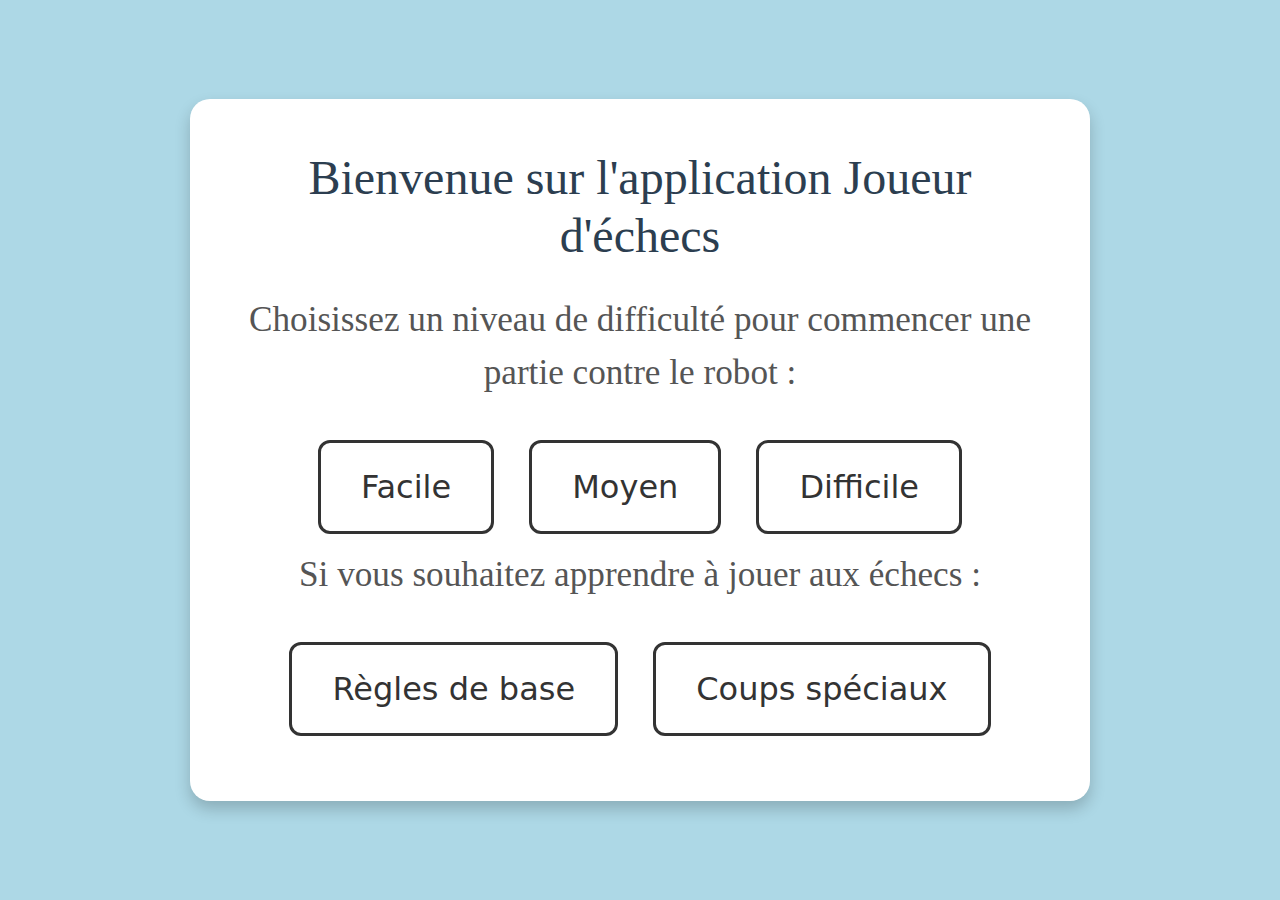
<file: Interface/index.html>
<!DOCTYPE html>
<html lang="fr">

<head>
  <meta charset="UTF-8">
  <meta name="viewport" content="width=device-width, initial-scale=1.0">
  <title>Accueil - PFE Joueur d'échecs</title>

  <!-- Lien vers Bootstrap -->
  <link href="https://cdn.jsdelivr.net/npm/bootstrap@5.3.2/dist/css/bootstrap.min.css" rel="stylesheet">
  <style>
    /* Style général du fond */
    .background {
      background-color: lightblue; /* Même fond que l'autre page */
      min-height: 100vh;
      display: flex;
      justify-content: center;
      align-items: center;
      padding: 20px;
    }

    /* Conteneur principal */
    .container {
      background-color: #ffffff;
      border-radius: 20px;
      box-shadow: 0 8px 16px rgba(0, 0, 0, 0.2);
      padding: 50px; /* Augmenté pour plus d'espace */
      text-align: center;
      width: 90%;
      max-width: 900px; /* Conteneur plus large */
    }

    /* Style du titre */
    h1 {
      font-family: "Times New Roman", Times, serif;
      color: #2c3e50;
      font-size: 3rem; /* Augmentation de la taille du titre */
      margin-bottom: 30px;
    }

    /* Style des paragraphes */
    p {
      font-family: "Times New Roman", Times, serif;
      font-size: 2.2rem; /* Augmentation de la taille des textes */
      color: #555;
      margin-bottom: 25px;
    }

    /* Style des boutons */
    .btn {
      background-color: #ffffff !important; /* Fond blanc */
      color: #333 !important; /* Texte noir */
      border: 3px solid #333 !important; /* Bordure plus épaisse */
      padding: 20px 40px; /* Agrandir les boutons */
      font-size: 2rem; /* Augmentation de la taille des boutons */
      margin: 15px;
      border-radius: 12px; /* Boutons plus arrondis */
    }

    .btn:hover {
      background-color: #f0f0f0 !important; /* Légère variation au survol */
    }

  </style>
</head>

<body>
  <div class="background">
    <div class="container">
      <h1>Bienvenue sur l'application Joueur d'échecs</h1>
      <p>Choisissez un niveau de difficulté pour commencer une partie contre le robot :</p>

      <!-- Boutons uniformes -->
      <a href="http://127.0.0.1:5000/start/easy" class="btn btn-lg">Facile</a>
      <a href="http://127.0.0.1:5000/start/medium" class="btn btn-lg">Moyen</a>
      <a href="http://127.0.0.1:5000/start/hard" class="btn btn-lg">Difficile</a>

      <p>Si vous souhaitez apprendre à jouer aux échecs :</p>

      <!-- Boutons uniformes -->
      <a href="http://127.0.0.1:5000/start/didacticiel" class="btn btn-lg">Règles de base</a>
      <a href="http://127.0.0.1:5000/start/didacticiel2" class="btn btn-lg">Coups spéciaux</a>
    </div>
  </div>
</body>

</html>
</file>
